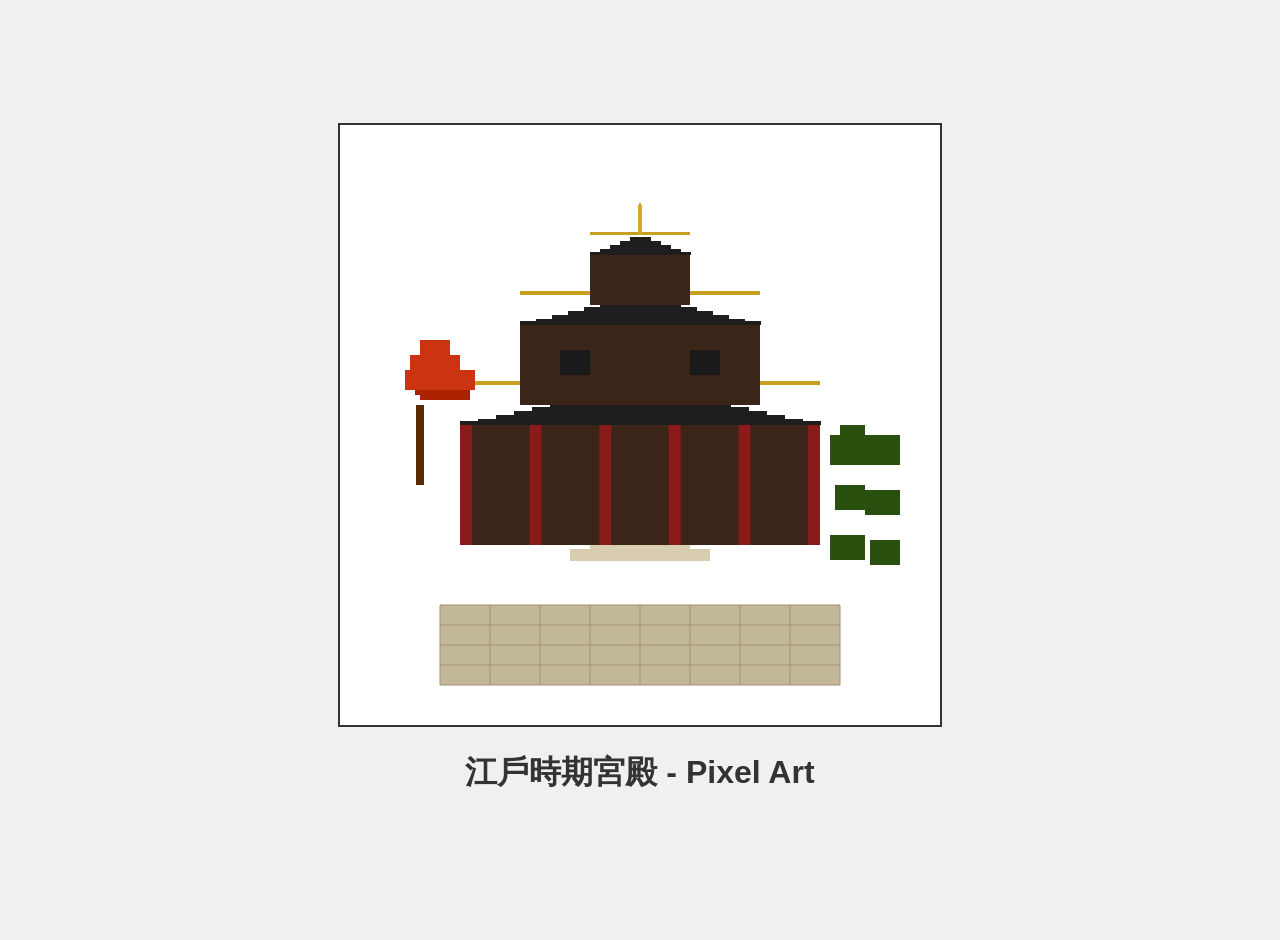
<file: 江戶時期宮殿.html>
<!DOCTYPE html>
<html lang="zh-TW">
<head>
  <meta charset="UTF-8">
  <meta name="viewport" content="width=device-width, initial-scale=1.0">
  <title>江戶時期宮殿 - Canvas 像素藝術</title>
  <style>
    body {
      margin: 0;
      padding: 20px;
      display: flex;
      justify-content: center;
      align-items: center;
      min-height: 100vh;
      background: #f0f0f0;
      font-family: Arial, sans-serif;
    }

    #canvas {
      border: 2px solid #333;
      image-rendering: pixelated;
      image-rendering: crisp-edges;
      background: #ffffff;
    }

    .container {
      text-align: center;
    }

    h1 {
      margin-top: 20px;
      color: #333;
    }
  </style>
</head>
<body>
  <div class="container">
    <canvas id="canvas" width="600" height="600"></canvas>
    <h1>江戶時期宮殿 - Pixel Art</h1>
  </div>

  <script>
    const canvas = document.getElementById('canvas');
    const ctx = canvas.getContext('2d');

    // 禁用平滑
    ctx.imageSmoothingEnabled = false;

    const colors = {
      white: '#ffffff',
      stonePath: '#c0b898',      // 石板路
      stoneStep: '#d8cdb0',      // 台階
      woodWall: '#3a2518',       // 木牆
      column: '#8b1a1a',         // 紅柱
      roofDark: '#1e1e1e',       // 屋頂
      roofGold: '#c8a020',       // 屋脊金色
      gold: '#d4a830',           // 金色細柱
      window: '#1a1a1a',         // 窗戶
      mapleRed: '#cc3311',       // 楓樹紅
      mapleDark: '#aa2200',      // 楓樹深紅
      greenBush: '#2a5010',      // 綠叢
      treeTrunk: '#5a2a00'       // 樹幹
    };

    function fillRect(x, y, w, h, color) {
      ctx.fillStyle = color;
      ctx.fillRect(x, y, w, h);
    }

    function drawPixelPalace() {
      // 1. 背景
      fillRect(0, 0, 600, 600, colors.white);

      // 2. 石板路（最前景）
      fillRect(100, 480, 400, 80, colors.stonePath);
      // 石板磚縫網格
      ctx.strokeStyle = '#a89070';
      ctx.lineWidth = 1;
      for (let i = 0; i <= 4; i++) {
        ctx.beginPath();
        ctx.moveTo(100, 480 + i * 20);
        ctx.lineTo(500, 480 + i * 20);
        ctx.stroke();
      }
      for (let i = 0; i <= 8; i++) {
        ctx.beginPath();
        ctx.moveTo(100 + i * 50, 480);
        ctx.lineTo(100 + i * 50, 560);
        ctx.stroke();
      }

      // 3. 台階（3層）
      // 第三層（最上）
      fillRect(270, 400, 60, 12, colors.stoneStep);
      // 第二層
      fillRect(250, 412, 100, 12, colors.stoneStep);
      // 第一層
      fillRect(230, 424, 140, 12, colors.stoneStep);

      // 4. 第一層宮殿主體
      const layer1X = 120;
      const layer1Y = 300;
      const layer1W = 360;
      const layer1H = 120;

      // 牆身
      fillRect(layer1X, layer1Y, layer1W, layer1H, colors.woodWall);

      // 6根紅柱（等距排列）
      const colW = 12;
      const colH = 120;
      const colSpacing = (layer1W - colW) / 5;
      for (let i = 0; i < 6; i++) {
        const colX = layer1X + i * colSpacing;
        fillRect(colX, layer1Y, colW, colH, colors.column);
      }

      // 屋頂（翹簷效果）
      drawRoof(layer1X, layer1Y - 40, layer1W, colors.roofDark, true);

      // 5. 第二層宮殿主體
      const layer2X = 180;
      const layer2Y = 200;
      const layer2W = 240;
      const layer2H = 80;

      // 牆身
      fillRect(layer2X, layer2Y, layer2W, layer2H, colors.woodWall);

      // 2個窗戶
      fillRect(layer2X + 40, layer2Y + 25, 30, 25, colors.window);
      fillRect(layer2X + layer2W - 70, layer2Y + 25, 30, 25, colors.window);

      // 屋頂
      drawRoof(layer2X, layer2Y - 30, layer2W, colors.roofDark, false);

      // 6. 第三層（頂部小塔）
      const layer3X = 250;
      const layer3Y = 130;
      const layer3W = 100;
      const layer3H = 50;

      // 牆身
      fillRect(layer3X, layer3Y, layer3W, layer3H, colors.woodWall);

      // 小屋頂
      drawSmallRoof(layer3X, layer3Y - 20, layer3W, colors.roofDark);

      // 頂端金色細柱
      fillRect(layer3X + layer3W / 2 - 2, layer3Y - 50, 4, 30, colors.gold);
      // 金色頂端尖
      fillRect(layer3X + layer3W / 2 - 1, layer3Y - 52, 2, 2, colors.gold);

      // 7. 左側紅楓樹
      const mapleX = 80;
      const mapleY = 280;

      // 樹幹
      fillRect(mapleX - 4, mapleY, 8, 80, colors.treeTrunk);

      // 樹冠（不規則圓形，用多個矩形堆疊）
      drawMapleTree(mapleX, mapleY - 50);

      // 8. 右側綠叢
      drawGreenBushes(520, 350);
    }

    function drawRoof(x, y, w, color, isLarge) {
      // 屋頂主體（翹簷效果）
      let steps = isLarge ? 20 : 15;
      let maxHeight = isLarge ? 40 : 30;

      // 從左到右，中間最高，兩端逐漸降低
      for (let i = 0; i < steps; i++) {
        let height;
        let distFromCenter = Math.abs(i - (steps - 1) / 2);
        height = Math.max(4, maxHeight - (distFromCenter * maxHeight / (steps / 2)));

        let rectX = x + (i * w / steps);
        let rectW = w / steps + 1;
        let rectY = y + maxHeight - height;

        fillRect(rectX, rectY, rectW, height, color);
      }

      // 屋脊金線
      fillRect(x, y - 4, w, 4, colors.roofGold);
    }

    function drawSmallRoof(x, y, w, color) {
      // 小屋頂
      let steps = 10;
      let maxHeight = 20;

      for (let i = 0; i < steps; i++) {
        let height;
        let distFromCenter = Math.abs(i - (steps - 1) / 2);
        height = Math.max(3, maxHeight - (distFromCenter * maxHeight / (steps / 2)));

        let rectX = x + (i * w / steps);
        let rectW = w / steps + 1;
        let rectY = y + maxHeight - height;

        fillRect(rectX, rectY, rectW, height, color);
      }

      // 屋脊金線
      fillRect(x, y - 3, w, 3, colors.roofGold);
    }

    function drawMapleTree(x, y) {
      // 樹冠：用多個矩形堆疊出不規則圓形
      // 底層（深紅）
      const positions = [
        // 中心層
        { x: 0, y: 20, w: 50, h: 25, color: colors.mapleDark },
        { x: -5, y: 25, w: 20, h: 15, color: colors.mapleDark },
        { x: 15, y: 25, w: 20, h: 15, color: colors.mapleDark },

        // 外層（紅色）
        { x: -15, y: 15, w: 35, h: 20, color: colors.mapleRed },
        { x: 20, y: 15, w: 35, h: 20, color: colors.mapleRed },
        { x: -10, y: 0, w: 25, h: 20, color: colors.mapleRed },
        { x: 15, y: 0, w: 25, h: 20, color: colors.mapleRed },

        // 上層（紅色）
        { x: 0, y: -15, w: 30, h: 25, color: colors.mapleRed },
      ];

      for (let pos of positions) {
        fillRect(x + pos.x, y + pos.y, pos.w, pos.h, pos.color);
      }
    }

    function drawGreenBushes(startX, startY) {
      // 灌木1（上方）
      const bush1Positions = [
        { x: startX - 30, y: startY - 40, w: 35, h: 30, color: colors.greenBush },
        { x: startX - 20, y: startY - 50, w: 25, h: 25, color: colors.greenBush },
        { x: startX + 5, y: startY - 40, w: 35, h: 30, color: colors.greenBush },
      ];

      // 灌木2（中間）
      const bush2Positions = [
        { x: startX - 25, y: startY + 10, w: 30, h: 25, color: colors.greenBush },
        { x: startX + 5, y: startY + 15, w: 35, h: 25, color: colors.greenBush },
      ];

      // 灌木3（下方）
      const bush3Positions = [
        { x: startX - 30, y: startY + 60, w: 35, h: 25, color: colors.greenBush },
        { x: startX + 10, y: startY + 65, w: 30, h: 25, color: colors.greenBush },
      ];

      const allBushes = [...bush1Positions, ...bush2Positions, ...bush3Positions];

      for (let bush of allBushes) {
        fillRect(bush.x, bush.y, bush.w, bush.h, bush.color);
      }
    }

    // 主繪製函數
    drawPixelPalace();
  </script>
</body>
</html>
</file>
